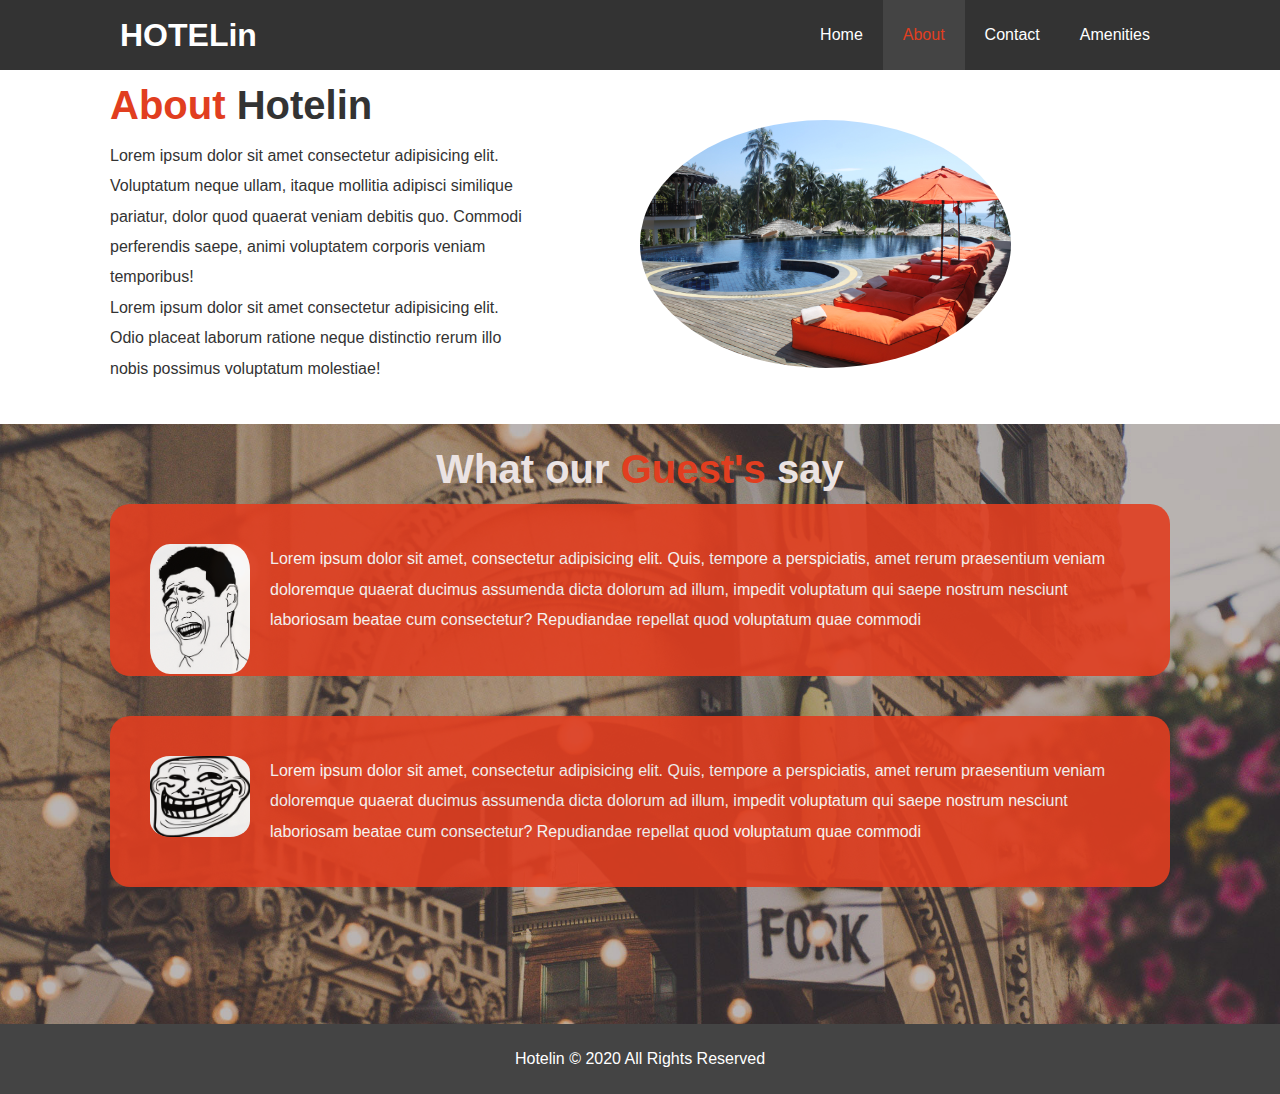
<file: html/about.html>
<!DOCTYPE html>
<html lang="en">

<head>
    <meta charset="UTF-8">
    <meta name="viewport" content="width=device-width, initial-scale=1.0">
    <meta name="keywords" content="hotel,norway,hotello norway">
    <link rel="stylesheet" type="text/css" href="/css/style.css">
    <title>HOTELin-BT | About</title>
</head>

<body>
    <header>
        <nav id="navbar">
            <div class="container">
                <h1 class="logo"><a href="/html/index.html">HOTELin</a></h1>
                <ul>
                    <li><a href="/html/index.html">Home</a></li>
                    <li><a class="current" href="/html/about.html">About</a></li>
                    <li><a href="/html/contact.html">Contact</a></li>
                    <li><a href="/html/amneties.html">Amenities</a></li>
                </ul>
            </div>
        </nav>
    </header>
    <section id="about-info" class="bg-light">
        <div class="container">
            <div class="info-left">
                <h1 class="l-heading"><span class="text-primary">About</span> Hotelin</h1>
                <p>Lorem ipsum dolor sit amet consectetur adipisicing elit. Voluptatum neque ullam, itaque mollitia
                    adipisci similique pariatur, dolor quod quaerat veniam debitis quo. Commodi perferendis saepe, animi
                    voluptatem corporis veniam temporibus!</p>

                <p>Lorem ipsum dolor sit amet consectetur adipisicing elit. Odio placeat laborum ratione neque
                    distinctio rerum illo nobis possimus voluptatum molestiae!</p>
            </div>
            <div class="info-right">
                <img src="/images/hotel-leisure-palm-trees-pool-261169.jpg" alt="Hotelin"> </div>
        </div>
    </section>
    <div class="clr"></div>
    <section id="testimonials" class="py-3">
        <div class="container">
            <h2 class="l-heading" style="text-align: center ;color: rgb(235, 227, 227);">What our <span
                    class="text-primary">Guest's</span> say
            </h2>
            <div class="testimonial bg-primary">
                <img src="/images/1044af1b66d32762632e3fc7a00b6f57--meme-faces-memes.jpg" alt="LOL">
                <p>Lorem ipsum dolor sit amet, consectetur adipisicing elit. Quis, tempore a perspiciatis, amet rerum
                    praesentium veniam doloremque quaerat ducimus assumenda dicta dolorum ad illum, impedit voluptatum
                    qui saepe nostrum nesciunt laboriosam beatae cum consectetur? Repudiandae repellat quod voluptatum
                    quae commodi</p>
            </div>
            <div class="testimonial bg-primary">
                <img src="/images/4fb5ac805baed5314452389c9572c51c.jpg" alt="LOL">
                <p>Lorem ipsum dolor sit amet, consectetur adipisicing elit. Quis, tempore a perspiciatis, amet rerum
                    praesentium veniam doloremque quaerat ducimus assumenda dicta dolorum ad illum, impedit voluptatum
                    qui saepe nostrum nesciunt laboriosam beatae cum consectetur? Repudiandae repellat quod voluptatum
                    quae commodi</p>
            </div>
        </div>

    </section>

    <footer id="main-footer">
        <p>Hotelin &copy; 2020 All Rights Reserved</p>
    </footer>
</body>

</html>
</file>
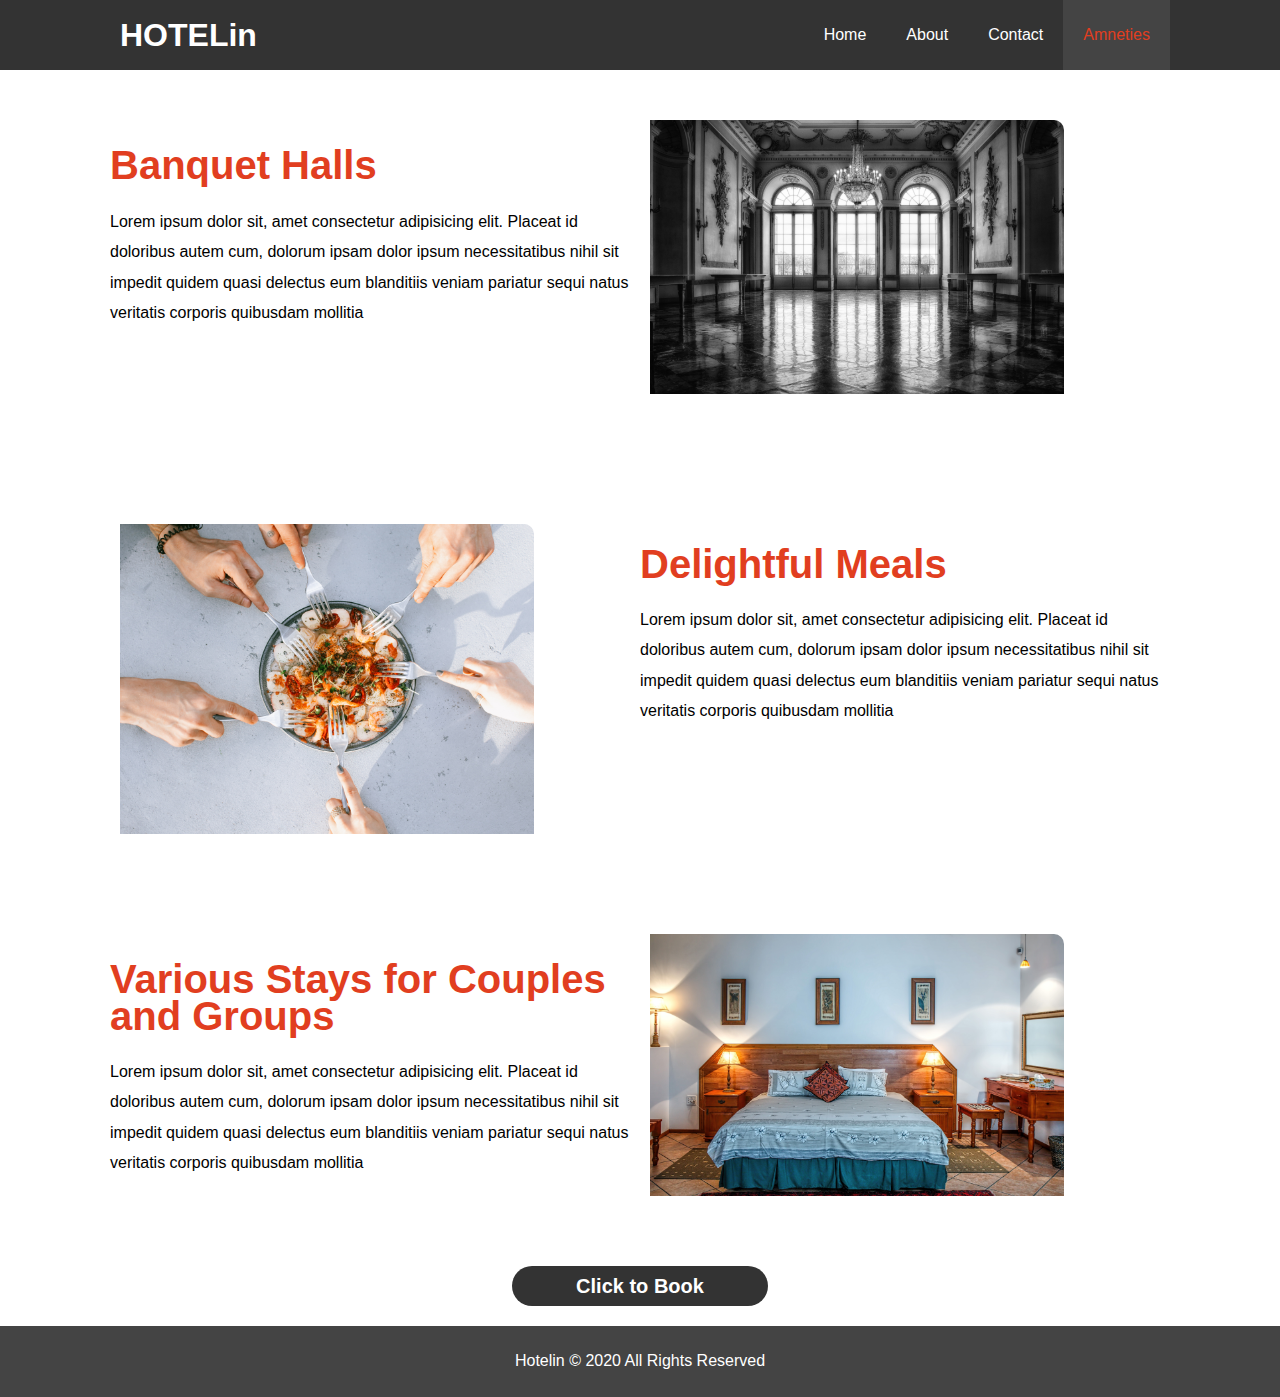
<file: html/amneties.html>
<!DOCTYPE html>
<html lang="en">

<head>
    <meta charset="UTF-8">
    <meta name="viewport" content="width=device-width, initial-scale=1.0">
    <meta name="keywords" content="hotel,norway,hotello norway">
    <link rel="stylesheet" type="text/css" href="/css/style.css">
    <title>HOTELin-BT | Amneties</title>
</head>

<body>
    <header>
        <nav id="navbar">
            <div class="container">
                <h1 class="logo"><a href="/html/index.html">HOTELin</a></h1>
                <ul>
                    <li><a href="/html/index.html">Home</a></li>
                    <li><a href="/html/about.html">About</a></li>
                    <li><a href="/html/contact.html">Contact</a></li>
                    <li><a class="current" href="/html/amneties.html">Amneties</a></li>
                </ul>
            </div>
        </nav>
    </header>
    <section id="info-amneties">
        <div class="container">
            <div class="info-right">
                <img src="/images/pexels-pixabay-316080.jpg">
            </div>
            <div class="info-left">
                <h2><span class="text-primary" style="font-size: 40px;">Banquet Halls</span></h2>
                <p>Lorem ipsum dolor sit, amet consectetur adipisicing elit. Placeat id doloribus autem cum, dolorum
                    ipsam dolor ipsum necessitatibus nihil sit impedit quidem quasi delectus eum blanditiis veniam
                    pariatur sequi natus veritatis corporis quibusdam mollitia</p>
            </div>
        </div>
        <div class="container">
            <div class="info-right" style="padding-top: 55px;">
                <h2><span class="text-primary" style="font-size: 40px;">Delightful Meals</span></h2>
                <p>Lorem ipsum dolor sit, amet consectetur adipisicing elit. Placeat id doloribus autem cum, dolorum
                    ipsam dolor ipsum necessitatibus nihil sit impedit quidem quasi delectus eum blanditiis veniam
                    pariatur sequi natus veritatis corporis quibusdam mollitia</p>
            </div>
            <div class="info-left">
                <img style="display: block;
                width: 80%;
                padding-bottom: 50px;
                padding-left: 10px;
                border-radius: 10px;" src="/images/pexels-roman-odintsov-4871119.jpg">
            </div>
        </div>
        <div class="container">
            <div class="info-right">
                <img src="/images/pexels-pixabay-279746.jpg">
            </div>
            <div class="info-left">
                <h2><span class="text-primary" style="font-size: 40px;">Various Stays for Couples and Groups</span></h2>
                <p>Lorem ipsum dolor sit, amet consectetur adipisicing elit. Placeat id doloribus autem cum, dolorum
                    ipsam dolor ipsum necessitatibus nihil sit impedit quidem quasi delectus eum blanditiis veniam
                    pariatur sequi natus veritatis corporis quibusdam mollitia</p>
            </div>
        </div>

        <button type="button" class="btn"><a href="/html/book.html">Click to Book</a></button>

    </section>
    <footer id="main-footer">
        <p>Hotelin &copy; 2020 All Rights Reserved</p>
    </footer>
</body>

</html>
</file>
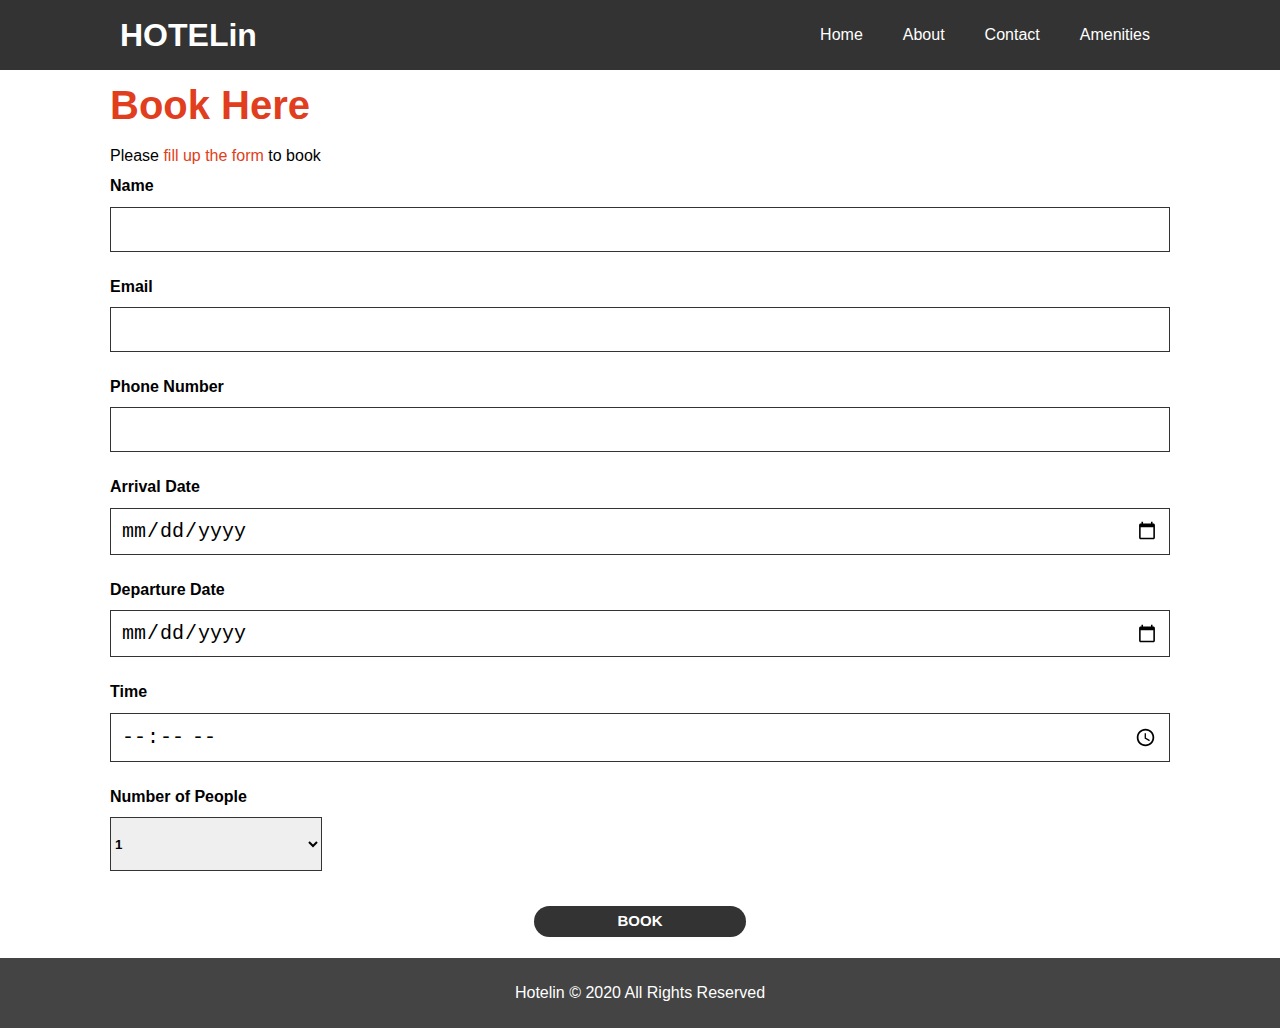
<file: html/book.html>
<head>
    <meta charset="UTF-8">
    <meta name="viewport" content="width=device-width, initial-scale=1.0">
    <meta name="keywords" content="hotel,norway,hotello norway">
    <link rel="stylesheet" type="text/css" href="/css/style.css">
    <title>HOTELin-BT | Amneties</title>
</head>

<body>
    <header>
        <nav id="navbar">
            <div class="container">
                <h1 class="logo"><a href="/html/index.html">HOTELin</a></h1>
                <ul>
                    <li><a href="/html/index.html">Home</a></li>
                    <li><a href="/html/about.html">About</a></li>
                    <li><a href="/html/contact.html">Contact</a></li>
                    <li><a href="/html/amneties.html">Amenities</a></li>
                </ul>
            </div>
        </nav>
    </header>

    <section id="book-form">
        <div class="container">
            <h1 class="l-heading"><span class="text-primary">Book Here</span></h1>
            <p>Please <span class="text-primary">fill up the form</span> to book</p>
            <form action="book.php">
                <div class="form-group">
                    <label for="name">Name</label>
                    <input type="text" name="name" id="name">
                </div>
                <div class="form-group">
                    <label for="email">Email</label>
                    <input type="email" name="email" id="email">
                </div>
                <div class="form-group">
                    <label for="number">Phone Number</label>
                    <input type="text" name="number" id="number">
                </div>

                <div class="form-group">
                    <label for="arrival">Arrival Date</label>
                    <input type="date" name="arrival" id="arrival">
                </div>
                <div class="form-group">
                    <label for="departure">Departure Date</label>
                    <input type="date" name="departure" id="departure">
                </div>
                <div class="form-group">
                    <label for="Time">Time </label>
                    <input type="time" name="Time" id="Time">
                </div>
                <div class="form-group">
                    <label for="people">Number of People</label>

                    <select name="people" id="people">
                        <option value="1">1</option>
                        <option value="2">2</option>
                        <option value="3">3</option>
                        <option value="4">4</option>
                    </select>
                </div>
                <button type="submit" class="btn" style="color: white;">BOOK</button>
            </form>

        </div>
    </section>

    <footer id="main-footer">
        <p>Hotelin &copy; 2020 All Rights Reserved</p>
    </footer>
</body>

</html>
</file>
<file: css/style.css>
* {
    padding: 0;
    margin: 0;
    box-sizing: border-box;

}


html,body {
    font-family: 'Segoe UI', Tahoma, Geneva, Verdana, sans-serif;
    line-height: 1.9em;
}
/* Utility Class */
.container {
    margin: auto;
    max-width: 1100px;
    overflow: auto;
    padding: 0 20px;
}
.text-primary {
    color: #e13e20;
}


.l-heading {
    padding-top: 20px;
    font-size: 40px;
}

.py-1{ padding: 10px 0px;}
.py-2{ padding: 10px 0px;}
.py-3{ padding: 10px 0px;}


.btn {
    display: inline-block;
    font-size: 15px ;
    background: #333;
    padding: 1px 6px;
    line-height: 1.9em;
    border: none;
    font-weight: bold;
    cursor: pointer;
    margin-top: 1em;
    border-radius: 23px;
}
.btn:hover{
    background: #e13e20;  
    transition: 0.6s;  
}
.btn-light {
    background: white;
    color: black;
}

a {
    text-decoration: none;
    color: #fff;
    
}
h1,h2,h3 {
    padding-bottom: 20px;
}

p {
     margin : 10px,0px;
}

/* navigation bar */
#navbar{
    background-color: #333;
    color: #fff;
    overflow: auto;
}
#navbar h1 {
    padding-top: 20px;
    float: left;
    margin-left: 10px;
  
}
#navbar h1 a:hover{
    color: #e13e20;
}
#navbar ul {
    list-style: none;
    float : right;
}

#navbar ul li {
    float: left;
}
#navbar ul li a{
    display: block;
    padding: 20px;
    text-align: center;
}#navbar ul li a:hover,
#navbar ul li a.current{
    background: #444;
    color: #e13e20;
}

/* Showcase */
 
#showcase {
    background: url('/images/architecture-carpet-chandeliers-design-573552.jpg') no-repeat center center/cover;
    height: 400px;
}

#showcase .showcase-content {
    text-align: center;
    padding-top: 120px;
    color: white;
    line-height: 2.9em;
}
#showcase .showcase-content h1 {
    font-size: 60px;
}
.lead{
    font-size: 18px;
}
#showcase .showcase-content .btn{
    width: 20%;
}

/* Home info section */
#home-info {
    height: 400px;
}

#home-info .info-img {
    float: left;
    width: 50%;
    background: url('/images/photo-2.jpg') no-repeat center center/cover;
    min-height: 100%;
}

#home-info .info-section {
    float: right;
    width: 50%;
    height: 100%;
    padding: 50px 30px;
    overflow: hidden;
    text-align: center;
}

.bg-dark {
    background: #333;
    color: white    ;
}

/* Feautres */

.box {
    text-align: center;
    float: left;
    width: 33.3%;
    padding: 50px;
}

.bg-primary{
    background: #e13e20;
    color: #333;
}

.bg-light{
    color: #333;
}
.clr {
    clear: both;
}

/* About-info */
#about-info .info-right {
    float: right;
    width: 50%;
    margin-top: 50px;
    min-height: 100%;
    
}
#about-info .info-left {
    float: left;
    width: 40%;
    margin-bottom: 40px;
    min-height: 100%;
}
#about-info .info-right img{
    display: block;
    width: 70%;
    border-radius: 50%;
}

/*Testimonials */
#testimonials {
    
    height: 600px;
    background: url('/images/test-bg.jpg')no-repeat center center/cover;
   
}

#testimonials .testimonial img{
    width: 100px;
    float: left;
    margin-right: 20px;
    border-radius: 20%;

}
#testimonials .testimonial {
    border-radius: 20px;
    padding: 40px;
    margin-bottom: 40px;
    overflow: none;
    color: white;
    opacity:  0.9;
}


/*Contact Form */
#contact-form .form-group {
    margin-bottom: 20px;
}
#contact-form .form-group label{
    display: block;
    margin-bottom: 5px;
    font-weight: bold;
}

#contact-form input, #contact-form textarea{
   font-size: 20px;
    width: 100%;
    padding: 10px;
    border: 1px #333 solid;
}
#contact-form textarea{
    height: 200px;
}

#contact-form .btn {
    width: 20%;
    height: 7%;
    margin-bottom:  2%;
}
/* Amneties */
#info-amneties .info-right {
    float: right;
    width: 50%;
    margin-top: 50px;
    min-height: 100%;
}
#info-amneties .info-right  img{
    display: block;
    width: 80%;
    padding-bottom: 50px;
    padding-left: 10px;
    border-radius: 10px
    
}

#info-amneties .info-left {
    float: left;
    width: 50%;
    margin-top: 80px;
    min-height: 100%;
}

#info-amneties .btn {
    color: white;
    width: 20%;
    height: 100%;
    margin-left: 40%;
    margin-bottom: 20px;
    font-size: 20px;
}



/*Book */
#book-form .form-group{
    margin-bottom: 20px;
}

#book-form .form-group label{
    display: block;
    margin-bottom: 5px;
    font-weight: bold;
}

#book-form input{
    font-size: 20px;
     width: 100%;
     
     padding: 10px;
     border: 1px #333 solid;
 }
 #book-form .form-group select {
     width: 20%;
     border: 1px #333 solid;
     height: 6%;
     font-weight: bold;
 }

 #book-form .btn {
     width: 20%;
     margin-bottom: 2%;
     margin-left: 40%;
 }


/* Footer */
#main-footer {
    text-align: center;
    background: #444;
    color: white;
    padding: 20px;
}
</file>
